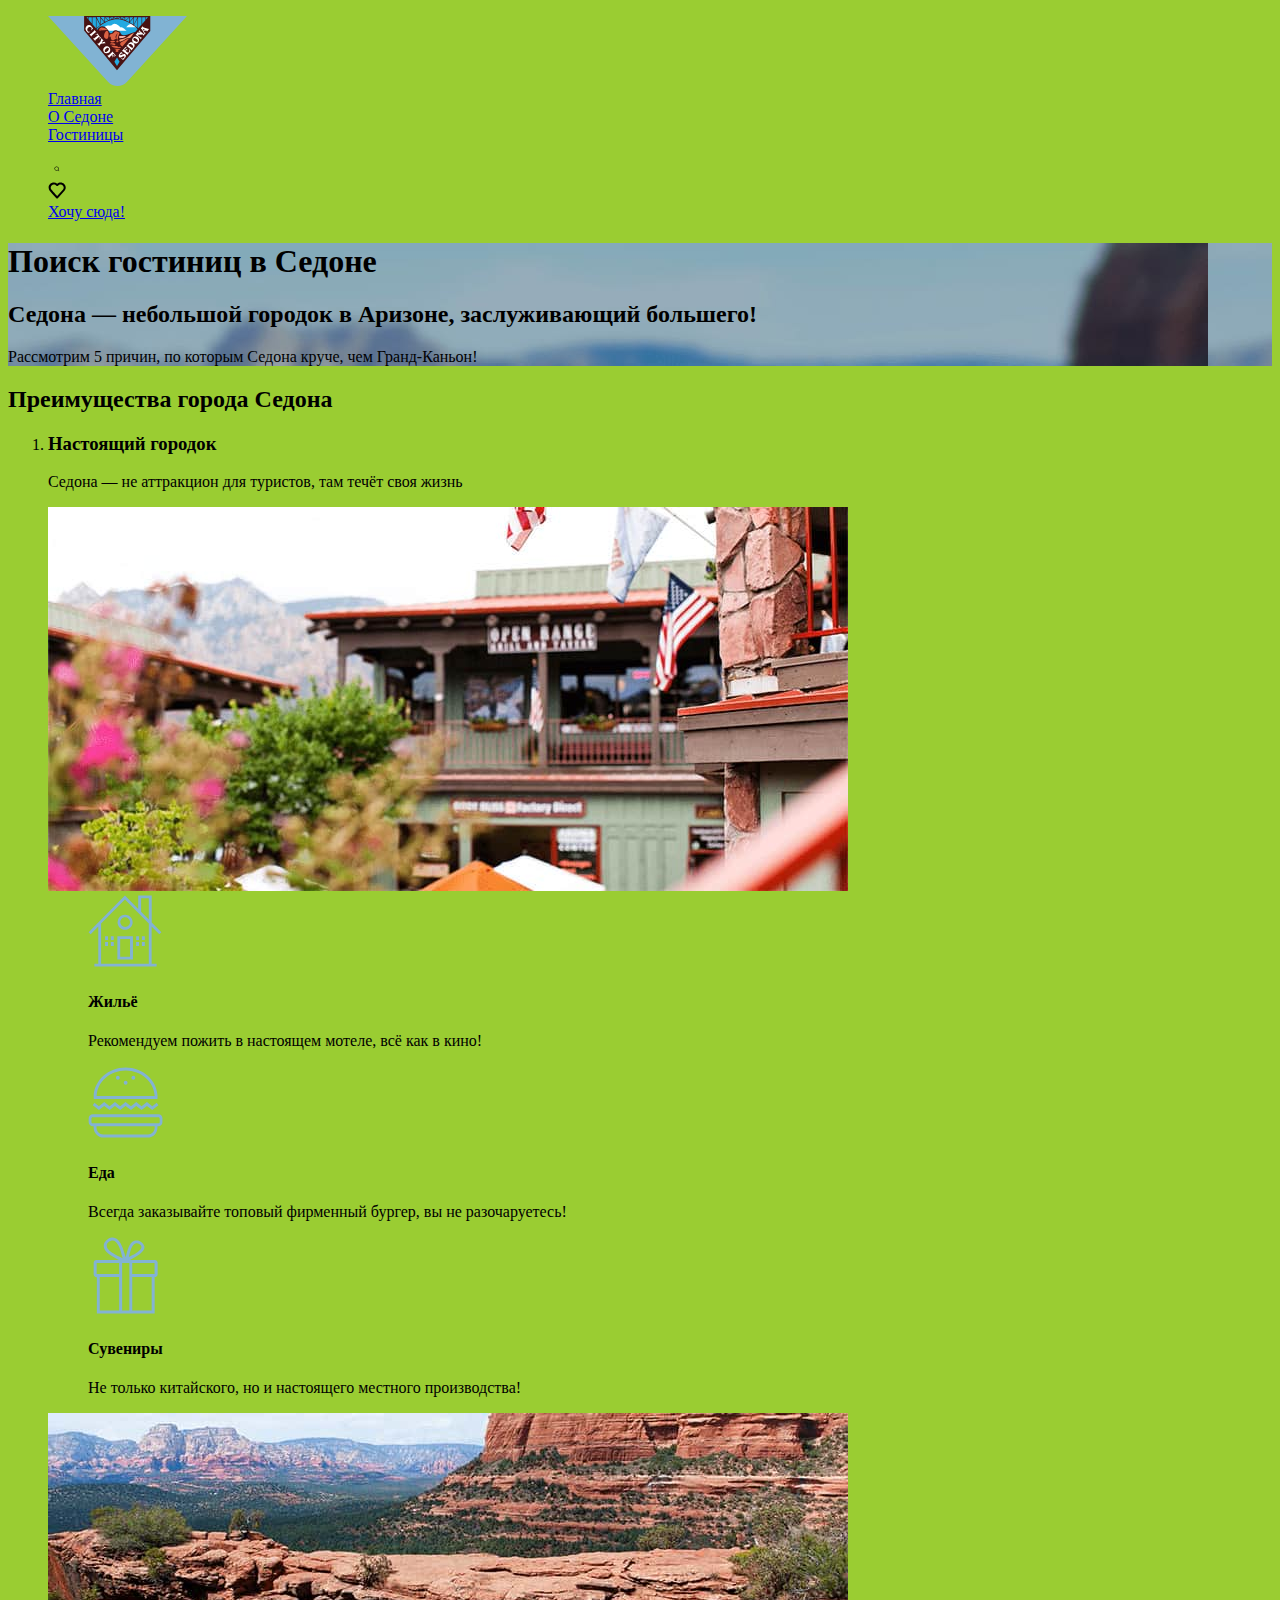
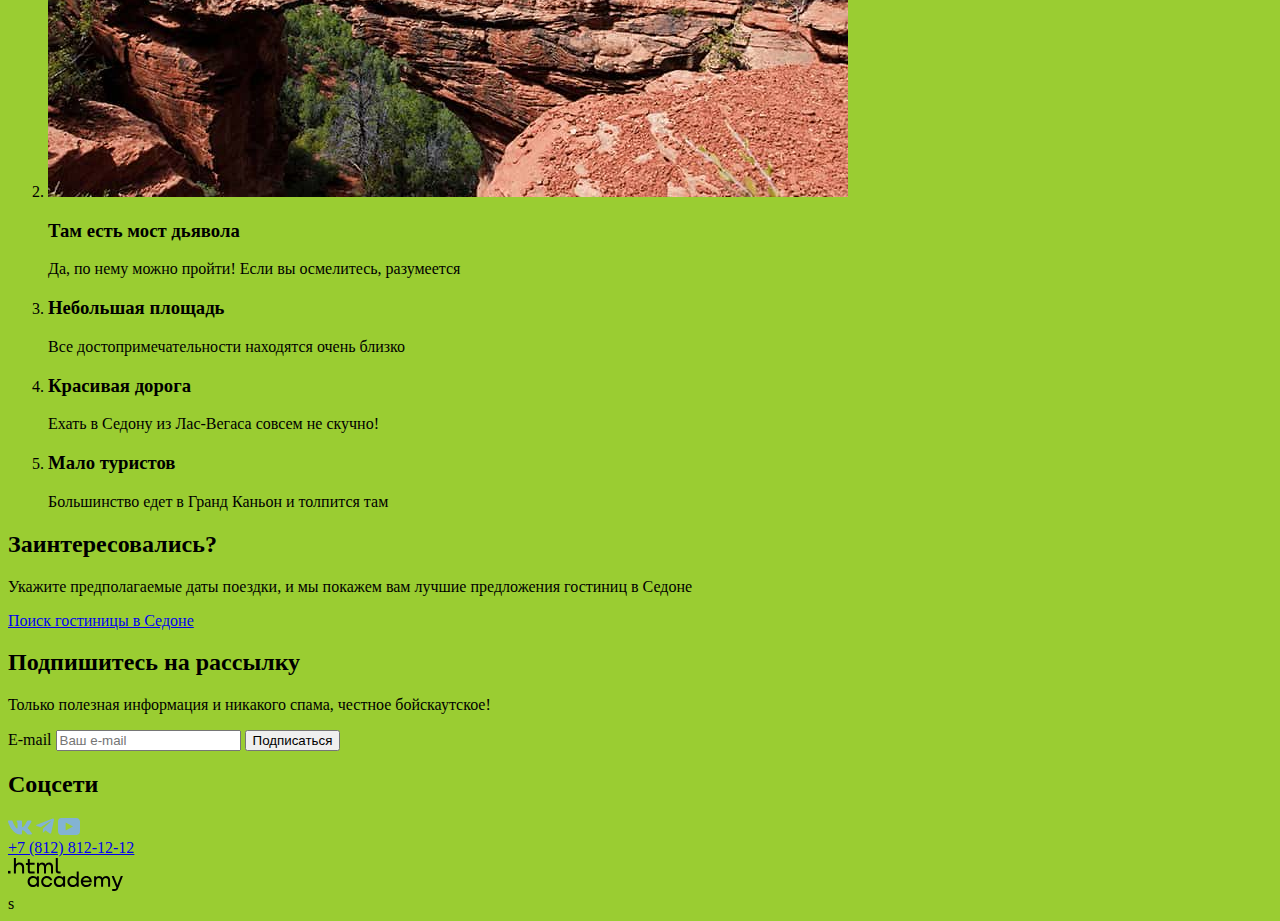
<file: index.html>
<!DOCTYPE html>
<html lang="ru">
<head>
  <meta charset="utf-8">
  <title>HTML Academy: Седона</title>
  <link rel="stylesheet" href="styles/styles.css">
</head>
<body>
<header class="header">
<nav class="navigation">
  <ul class="navigation-list">
    <li class="navigation-item"><a href="#"><img class="logo"src="images/logos/logo.svg" alt="Логотип сервиса подбора гостиниц" width="139" height="70"></a></li>
    <li class="navigation-item"><a class="navigation-current" href="#">Главная</a></li>
    <li class="navigation-item"><a href="about.html">О Седоне</a></li>
    <li class="navigation-item"><a href="catalog.html">Гостиницы</a></li>  
  </ul>
  <ul class="navigation-user">
    <li class="navigation-item"><a href="#"><img src="/images/icons/search.svg" alt="Поиск" width="18.05" height="18.1"></a></li>
    <li class="navigation-item"><a href="#"><img src="/images/icons/favorite.svg" alt="Избранное" width="18.05" height="17"></a></li>
    <li class="navigation-item"><a href="#">Хочу сюда!</a></li>  
  </ul>
</nav>
</header>
  <main class="main-index">
    <div style="background-image:url('images/divider.svg'); width: 1200; height: 767;">
      <section class="welcome" style="background-image:url('images/background.jpg'); width: 1200; height: 767;">
    <h1 class="visually-hidden">Поиск гостиниц в Седоне</h1>    
      <h2 class="visually-hidden">Седона — небольшой городок в Аризоне, заслуживающий большего!</h2>
      <p>Рассмотрим 5 причин, по которым Седона круче, чем Гранд-Каньон!</p>
    </div>
  </section> 
  <section class="advantages">
    <h2 class="visually-hidden">Преимущества города Седона</h2>
    <ol class="advantages-list">
      <li class="advantages-item">
        <h3>Настоящий городок</h3>
        <!--p class="advantages-description white">-№1-</p--> <!--Нужно ли если нумерованный список?-->
        <p class="advantages-description white">Седона — не аттракцион для туристов, там течёт своя жизнь</p>
      <img src="images/photos/advantage-1.jpg" alt="Город Седона" width="800px" height="384px">
      <ul class="advantages-description">
        <li>
          <img src="/images/icons/house.svg" alt="Иконка Дом" width="74,7" height="72">
          <h4>Жильё</h3>
          <p>Рекомендуем пожить в настоящем мотеле, всё как в кино!</p>
        </li>
        <li>
          <img src="images/icons/burger.svg" alt="Иконка Бургер">
          <h4>Еда</h3>
          <p>Всегда заказывайте топовый фирменный бургер, вы не разочаруетесь!</p>
        </li>
        <li>
          <img src="images/icons/present.svg" alt="Иконка Подарок">
          <h4>Сувениры</h3>
          <p>Не только китайского, но и настоящего местного производства!</p>
        </li>
      </ul>
      </li>
      <li class="advantages-item">
        <img src="images/photos/advantage-2.jpg" alt="Мост дьявола" width="800" height="384">
        <h3>Там есть мост дьявола</h3>
        <p>Да, по нему можно пройти! Если вы осмелитесь, разумеется</p>
      </li>
      <li class="advantages-item">
        <h3>Небольшая площадь</h3>
        <p>Все достопримечательности находятся очень близко</p>
      </li>
      <li class="advantages-item">
        <h3>Красивая дорога</h3>
       <p>Ехать в Седону из Лас-Вегаса совсем не скучно!</p>
      </li>
      
      <li class="advantages-item">
        <h3>Мало туристов</h3>
        <p>Большинство едет в Гранд Каньон и толпится там</p>
      </li>
    </ol>
    </section> 
    <section class="interesting">
      <h2>Заинтересовались?</h2>
      <p>Укажите предполагаемые даты поездки, и мы покажем вам лучшие предложения гостиниц в Седоне</p>
      <a class="button" href="#">Поиск гостиницы в Седоне</a>
    </section>   
    <section style="background-image:url()">
      <h2>Подпишитесь на рассылку</h2>
      <p>Только полезная информация и никакого спама, честное бойскаутское!</p>
      <form action="https://echo.htmlacademy.ru/" method="post">
        <label>E-mail</label>
        <input type="email" name="email" id="email" placeholder="Ваш e-mail">
        <button type="submit">Подписаться</button>
      </form>
    </section>
  </main>
  <footer class="footer">
    <section>
      <h2 class="visually-hidden">Соцсети</h2>
      <a href="https://vk.com/htmlacademy"><img src="images/icons/vk.svg" alt="Иконка Вконтакте"></a>
      <a href="https://t.me/htmlacademy"><img src="images/icons/telegram.svg" alt="Иконка telegram"></a>
      <a href="https://www.youtube.com/user/htmlacademyru"><img src="images/icons/youtube.svg" alt="Иконка youtube"></a>
    </section>
    <section>
    <a class="phone" href="tel:88128121212">+7 (812) 812-12-12</a>
    </section>
    <a href="https://htmlacademy.ru/" target="_blank"><img src="images/logos/logo_htmlacademy.svg" alt="Логотип HTML academy"></a>
  </footer>s
</body>
</html>
</file>
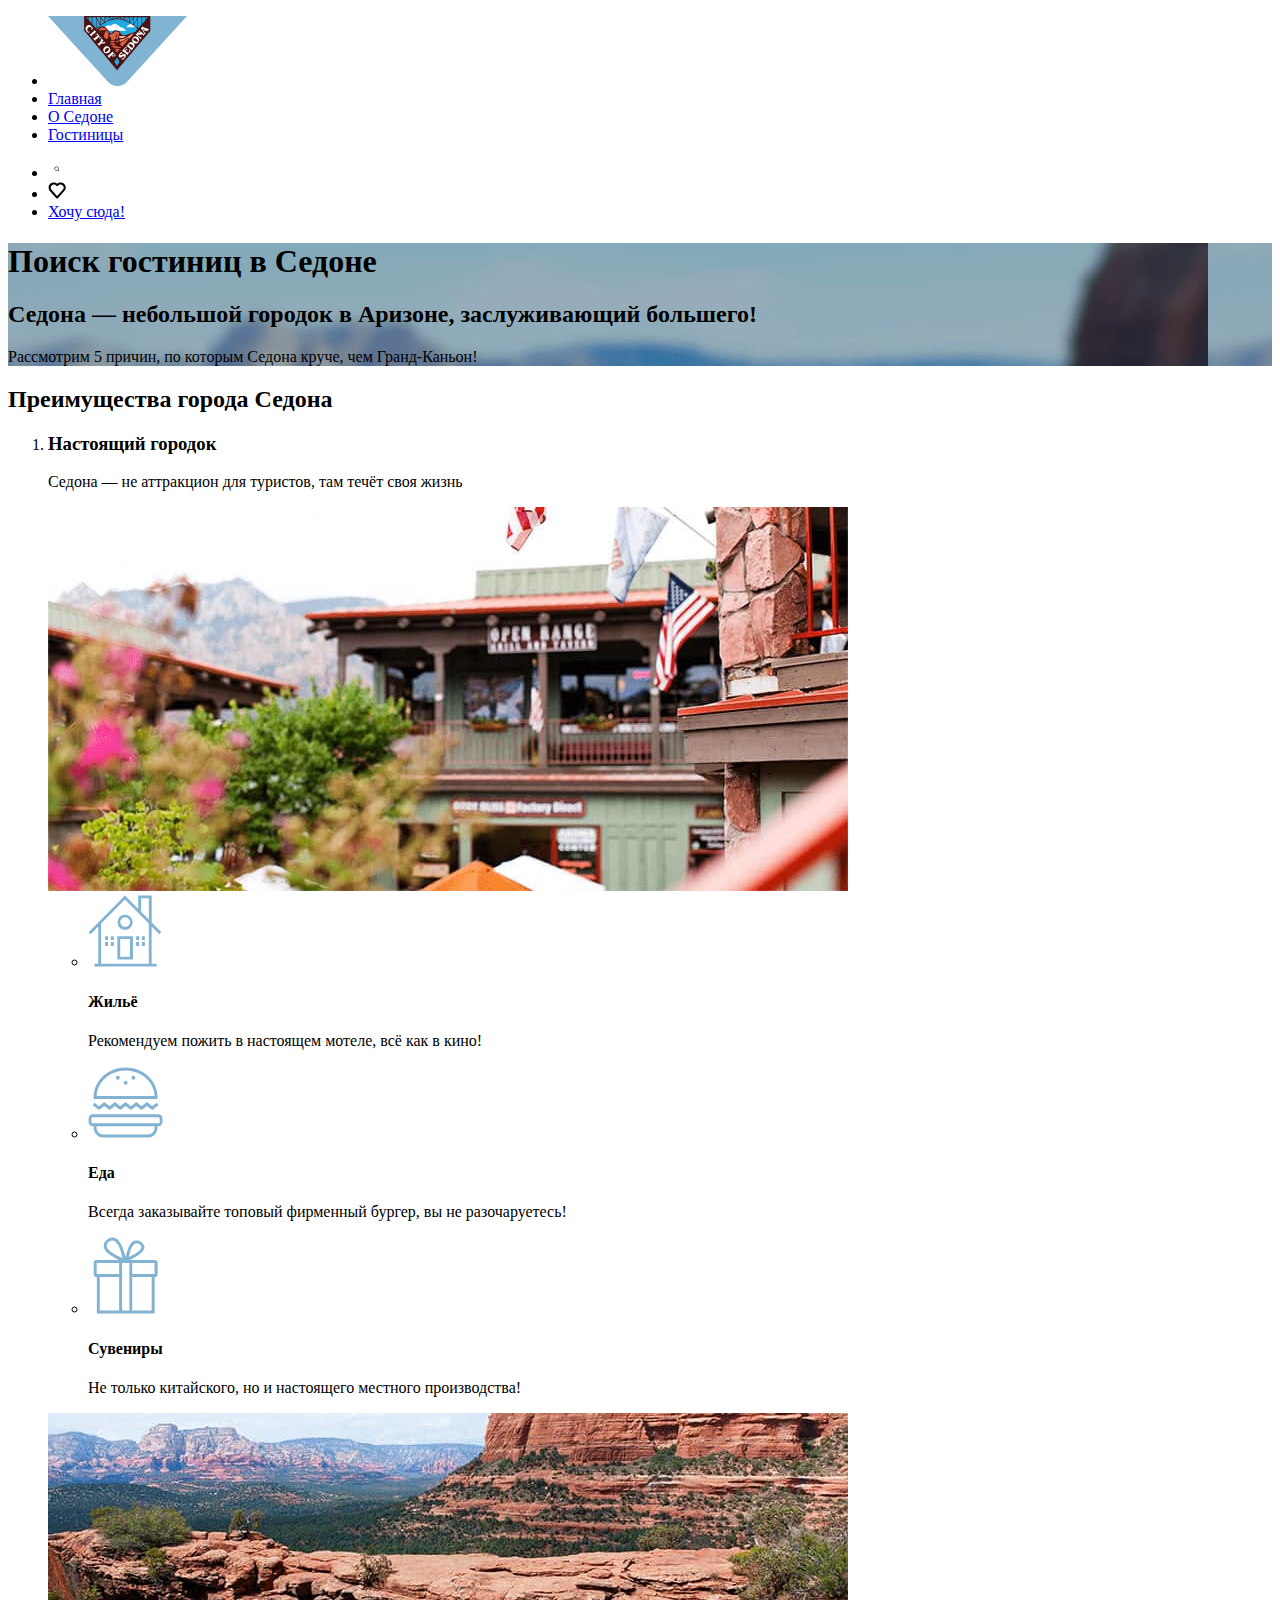
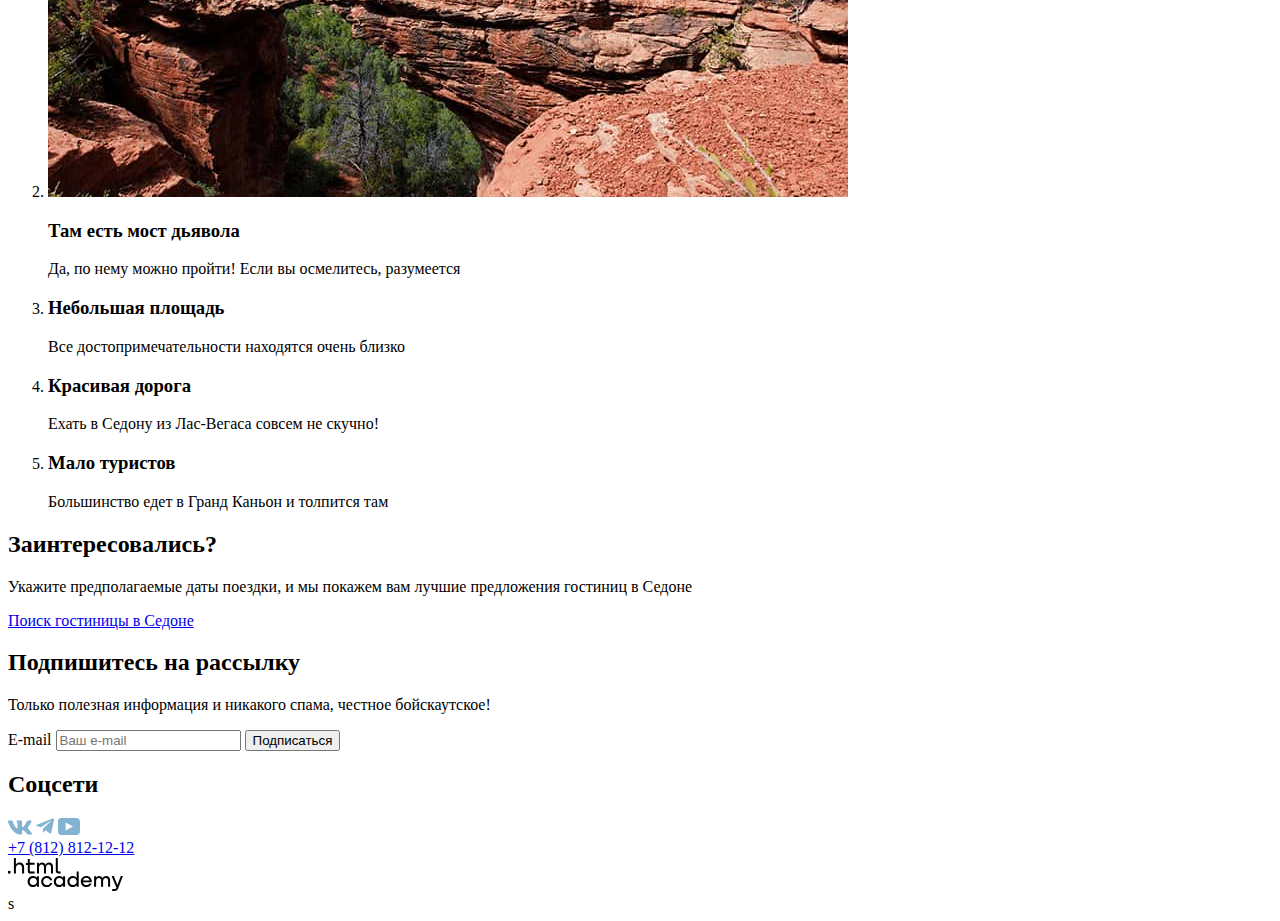
<file: 4/index.html>
<!DOCTYPE html>
<html lang="ru">
<head>
  <meta charset="utf-8">
  <title>HTML Academy: Седона</title>
  <base href="https://htmlacademy-htmlcss.github.io/2112227-sedona-34/4/">
</head>
<body>
<header class="header">
<nav class="navigation">
  <ul class="navigation-list">
    <li class="navigation-item"><a href="#"><img class="logo"src="images/logos/logo.svg" alt="Логотип сервиса подбора гостиниц" width="139" height="70"></a></li>
    <li class="navigation-item"><a class="navigation-current" href="#">Главная</a></li>
    <li class="navigation-item"><a href="about.html">О Седоне</a></li>
    <li class="navigation-item"><a href="catalog.html">Гостиницы</a></li>  
  </ul>
  <ul class="navigation-user">
    <li class="navigation-item"><a href="#"><img src="/images/icons/search.svg" alt="Поиск" width="18.05" height="18.1"></a></li>
    <li class="navigation-item"><a href="#"><img src="/images/icons/favorite.svg" alt="Избранное" width="18.05" height="17"></a></li>
    <li class="navigation-item"><a href="#">Хочу сюда!</a></li>  
  </ul>
</nav>
</header>
  <main class="main-index">
    <div style="background-image:url('images/divider.svg'); width: 1200; height: 767;">
      <section class="welcome" style="background-image:url('images/background.jpg'); width: 1200; height: 767;">
    <h1 class="visually-hidden">Поиск гостиниц в Седоне</h1>    
      <h2 class="visually-hidden">Седона — небольшой городок в Аризоне, заслуживающий большего!</h2>
      <p>Рассмотрим 5 причин, по которым Седона круче, чем Гранд-Каньон!</p>
    </div>
  </section> 
  <section class="advantages">
    <h2 class="visually-hidden">Преимущества города Седона</h2>
    <ol class="advantages-list">
      <li class="advantages-item">
        <h3>Настоящий городок</h3>
        <!--p class="advantages-description white">-№1-</p--> <!--Нужно ли если нумерованный список?-->
        <p class="advantages-description white">Седона — не аттракцион для туристов, там течёт своя жизнь</p>
      <img src="images/photos/advantage-1.jpg" alt="Город Седона" width="800px" height="384px">
      <ul advantages-description>
        <li>
          <img src="/images/icons/house.svg" alt="Иконка Дом" width="74,7" height="72">
          <h4>Жильё</h3>
          <p>Рекомендуем пожить в настоящем мотеле, всё как в кино!</p>
        </li>
        <li>
          <img src="images/icons/burger.svg" alt="Иконка Бургер">
          <h4>Еда</h3>
          <p>Всегда заказывайте топовый фирменный бургер, вы не разочаруетесь!</p>
        </li>
        <li>
          <img src="images/icons/present.svg" alt="Иконка Подарок">
          <h4>Сувениры</h3>
          <p>Не только китайского, но и настоящего местного производства!</p>
        </li>
      </ul>
      </li>
      <li class="advantages-item">
        <img src="images/photos/advantage-2.jpg" alt="Мост дьявола" width="800" height="384">
        <h3>Там есть мост дьявола</h3>
        <p>Да, по нему можно пройти! Если вы осмелитесь, разумеется</p>
      </li>
      <li class="advantages-item">
        <h3>Небольшая площадь</h3>
        <p>Все достопримечательности находятся очень близко</p>
      </li>
      <li class="advantages-item">
        <h3>Красивая дорога</h3>
       <p>Ехать в Седону из Лас-Вегаса совсем не скучно!</p>
      </li>
      
      <li class="advantages-item">
        <h3>Мало туристов</h3>
        <p>Большинство едет в Гранд Каньон и толпится там</p>
      </li>
    </ol>
    </section> 
    <section class="interesting">
      <h2>Заинтересовались?</h2>
      <p>Укажите предполагаемые даты поездки, и мы покажем вам лучшие предложения гостиниц в Седоне</p>
      <a class="button" href="#">Поиск гостиницы в Седоне</a>
    </section>   
    <section style="background-image:url()">
      <h2>Подпишитесь на рассылку</h2>
      <p>Только полезная информация и никакого спама, честное бойскаутское!</p>
      <form action="https://echo.htmlacademy.ru/" method="post">
        <label>E-mail</label>
        <input type="email" name="email" id="email" placeholder="Ваш e-mail">
        <button type="submit">Подписаться</button>
      </form>
    </section>
  </main>
  <footer class="footer">
    <section>
      <h2 class="visually-hidden">Соцсети</h2>
      <a href="https://vk.com/htmlacademy"><img src="images/icons/vk.svg" alt="Иконка Вконтакте"></a>
      <a href="https://t.me/htmlacademy"><img src="images/icons/telegram.svg" alt="Иконка telegram"></a>
      <a href="https://www.youtube.com/user/htmlacademyru"><img src="images/icons/youtube.svg" alt="Иконка youtube"></a>
    </section>
    <section>
    <a class="phone" href="tel:88128121212">+7 (812) 812-12-12</a>
    </section>
    <a href="https://htmlacademy.ru/" target="_blank"><img src="images/logos/logo_htmlacademy.svg" alt="Логотип HTML academy"></a>
  </footer>s
</body>
</html>
</file>
<file: styles/styles.css>
.navigation-list, .navigation-user, .advantages-description, .catalog-filter-list, .hotel-list {
    list-style: none;
}
@font-face {
    font-family: "PT Sans";
    font-style: normal;
    font-weight: 400;
    src: url("/fonts/ptsans-400.woff2") format(woff2);
    font-display: swap;
} 
body {
    background-color: yellowgreen;
}
</file>
